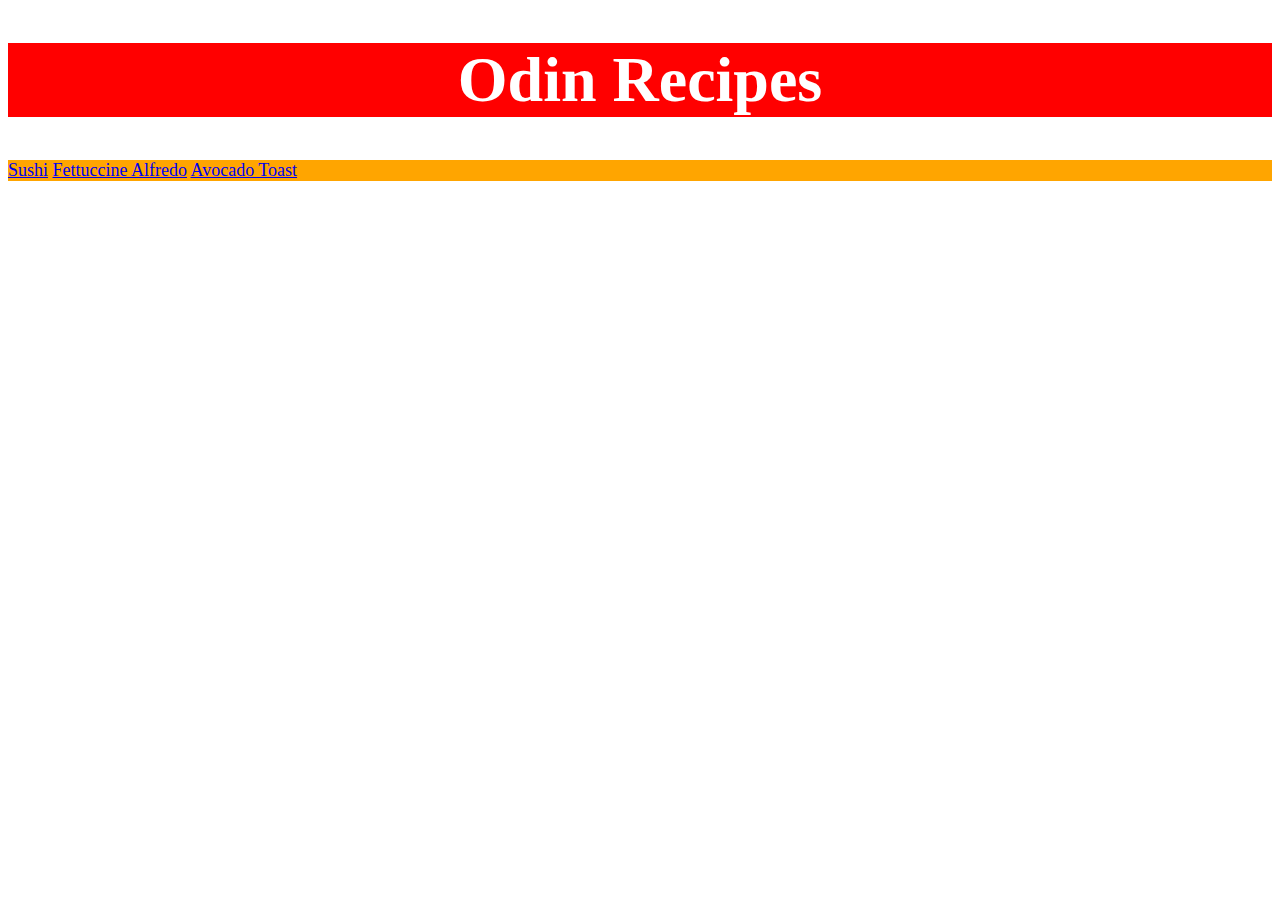
<file: index.html>
<!DOCTYPE html>
<html lang="en">

  <head>
    <meta charset="utf-8">
    <link rel="stylesheet" href="styles.css">
      <title>Odin Recipes</title> 
  </head>

  <body>
    <div class="div">
    <h1>Odin Recipes</h1>
    </div>

    <div class="button">
    <a href="./recipes/sushi.html">Sushi</a>
    <a href="./recipes/fettuccine-alfredo.html">Fettuccine Alfredo</a>
    <a href="./recipes/avocado-toast.html">Avocado Toast</a>
    </div>
  </body>
</html>
</file>
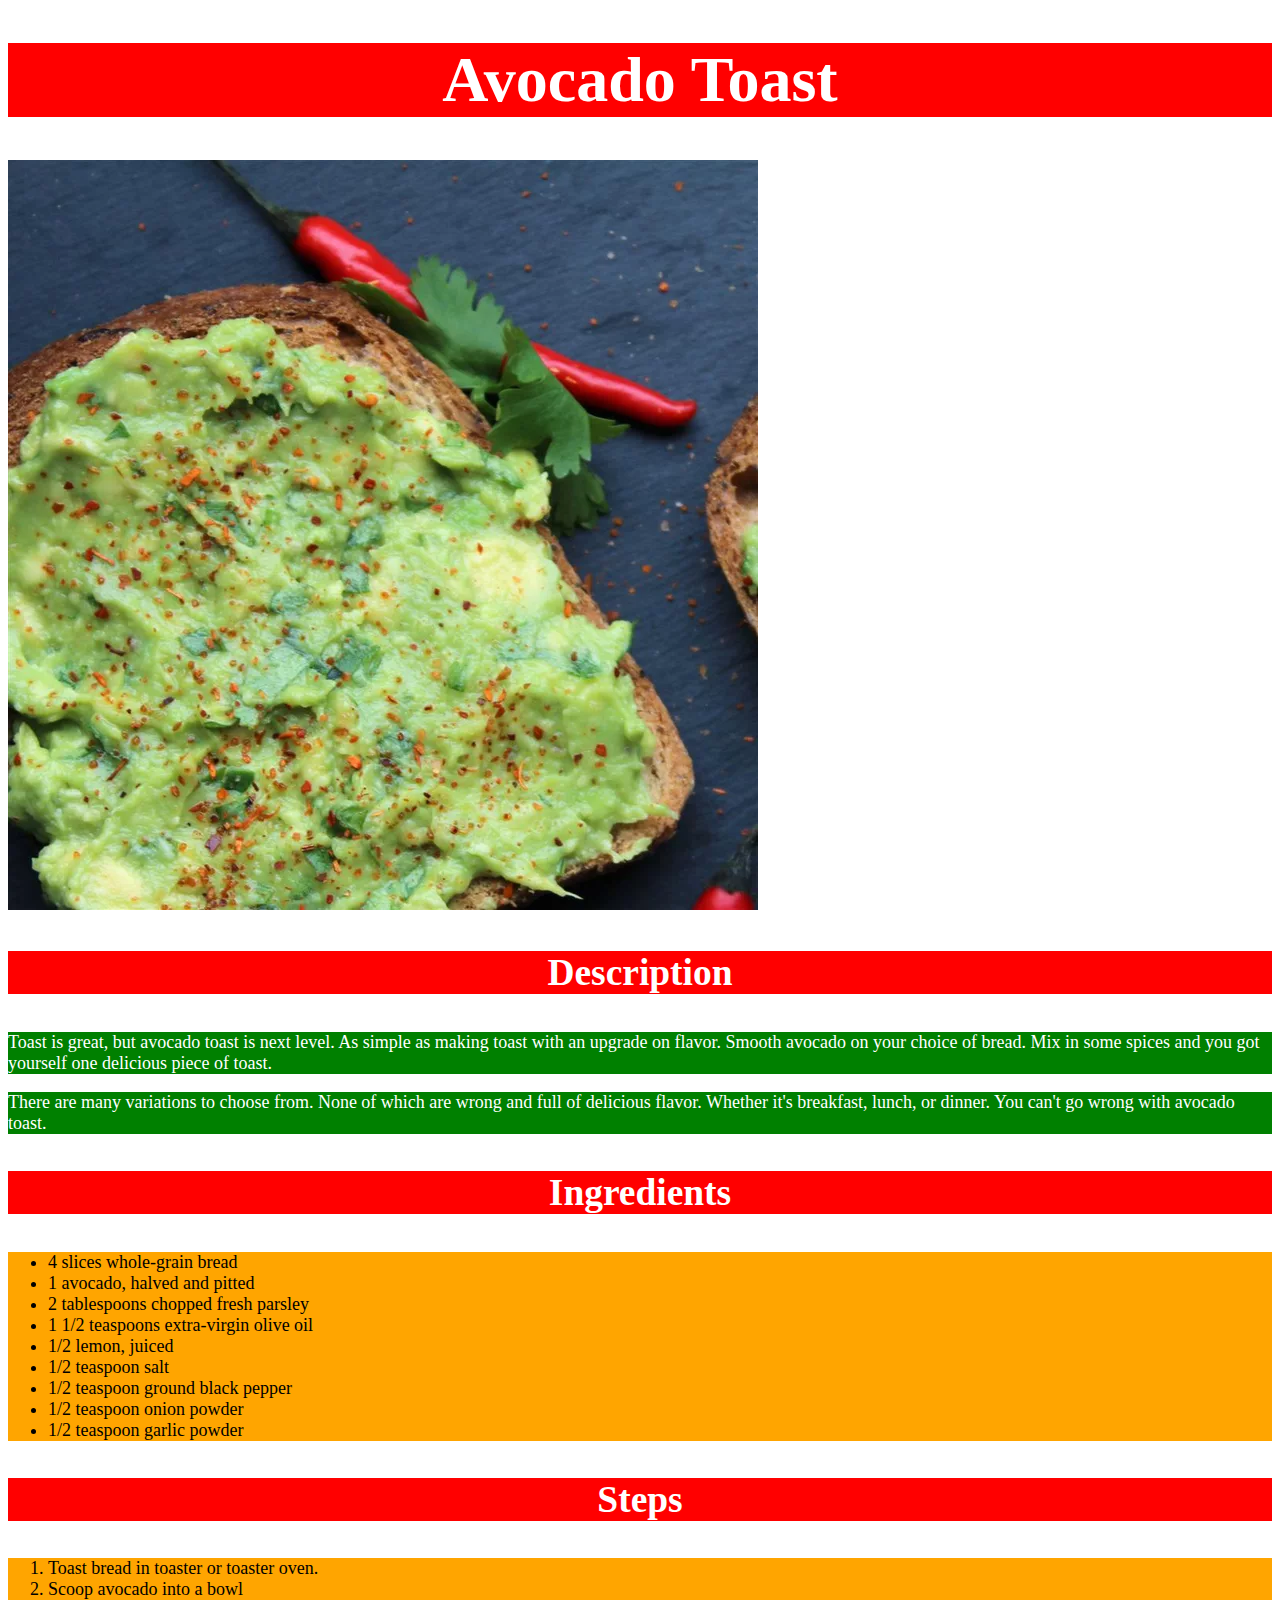
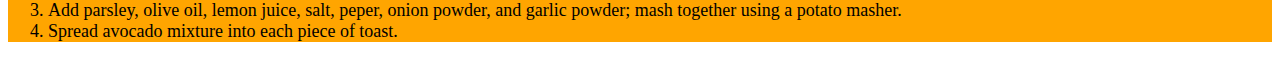
<file: recipes/avocado-toast.html>
<!DOCTYPE html>
<html lang="en">
    <head>
        <style>
            .headers {
                background-color: red;
                color: white;
                font-size: 32px;
                text-align: center;
                font-weight: bold;
            }

            .guts {
                background-color: green;
                color: white;
                font-size: 18px;
            }

            .filler {
                background-color: orange;
                font-size: 18px;
            }
        </style>
        <meta charset="utf-8">
        <title>Avocado Toast
        </title>
    </head>

    <body>
        <div class="headers">
        <h1>Avocado Toast</h1>
        </div>
        <img src="../images/avocado-toast.jpg">

        <div class="headers">
        <h3>Description</h3>
        </div>  
        <div class="guts">
        <p>Toast is great, but avocado toast is next level. As simple as making toast with an upgrade on flavor. Smooth avocado on your choice of bread. Mix in some spices and you got yourself one delicious piece of toast.</p>
        </div>
        <div class="guts">
        <p>There are many variations to choose from. None of which are wrong and full of delicious flavor. Whether it's breakfast, lunch, or dinner. You can't go wrong with avocado toast.</p>
        </div>

        <div class="headers">
        <h3>Ingredients</h3>
        </div>

        <div class="filler">
        <ul>
            <li>4 slices whole-grain bread</li>
            <li>1 avocado, halved and pitted</li>
            <li>2 tablespoons chopped fresh parsley</li>
            <li>1 1/2 teaspoons extra-virgin olive oil</li>
            <li>1/2 lemon, juiced</li>
            <li>1/2 teaspoon salt</li>
            <li>1/2 teaspoon ground black pepper</li>
            <li>1/2 teaspoon onion powder</li>
            <li>1/2 teaspoon garlic powder</li>
        </ul>
        </div>
        
        <div class="headers">
        <h3>Steps</h3>
        </div> 

        <div class="filler">
        <ol>
            <li>Toast bread in toaster or toaster oven.</li>
            <li>Scoop avocado into a bowl</li>
            <li>Add parsley, olive oil, lemon juice, salt, peper, onion powder, and garlic powder; mash together using a potato masher.</li>
            <li>Spread avocado mixture into each piece of toast.</li>
        </ol>
        </div>
    </body>
</file>
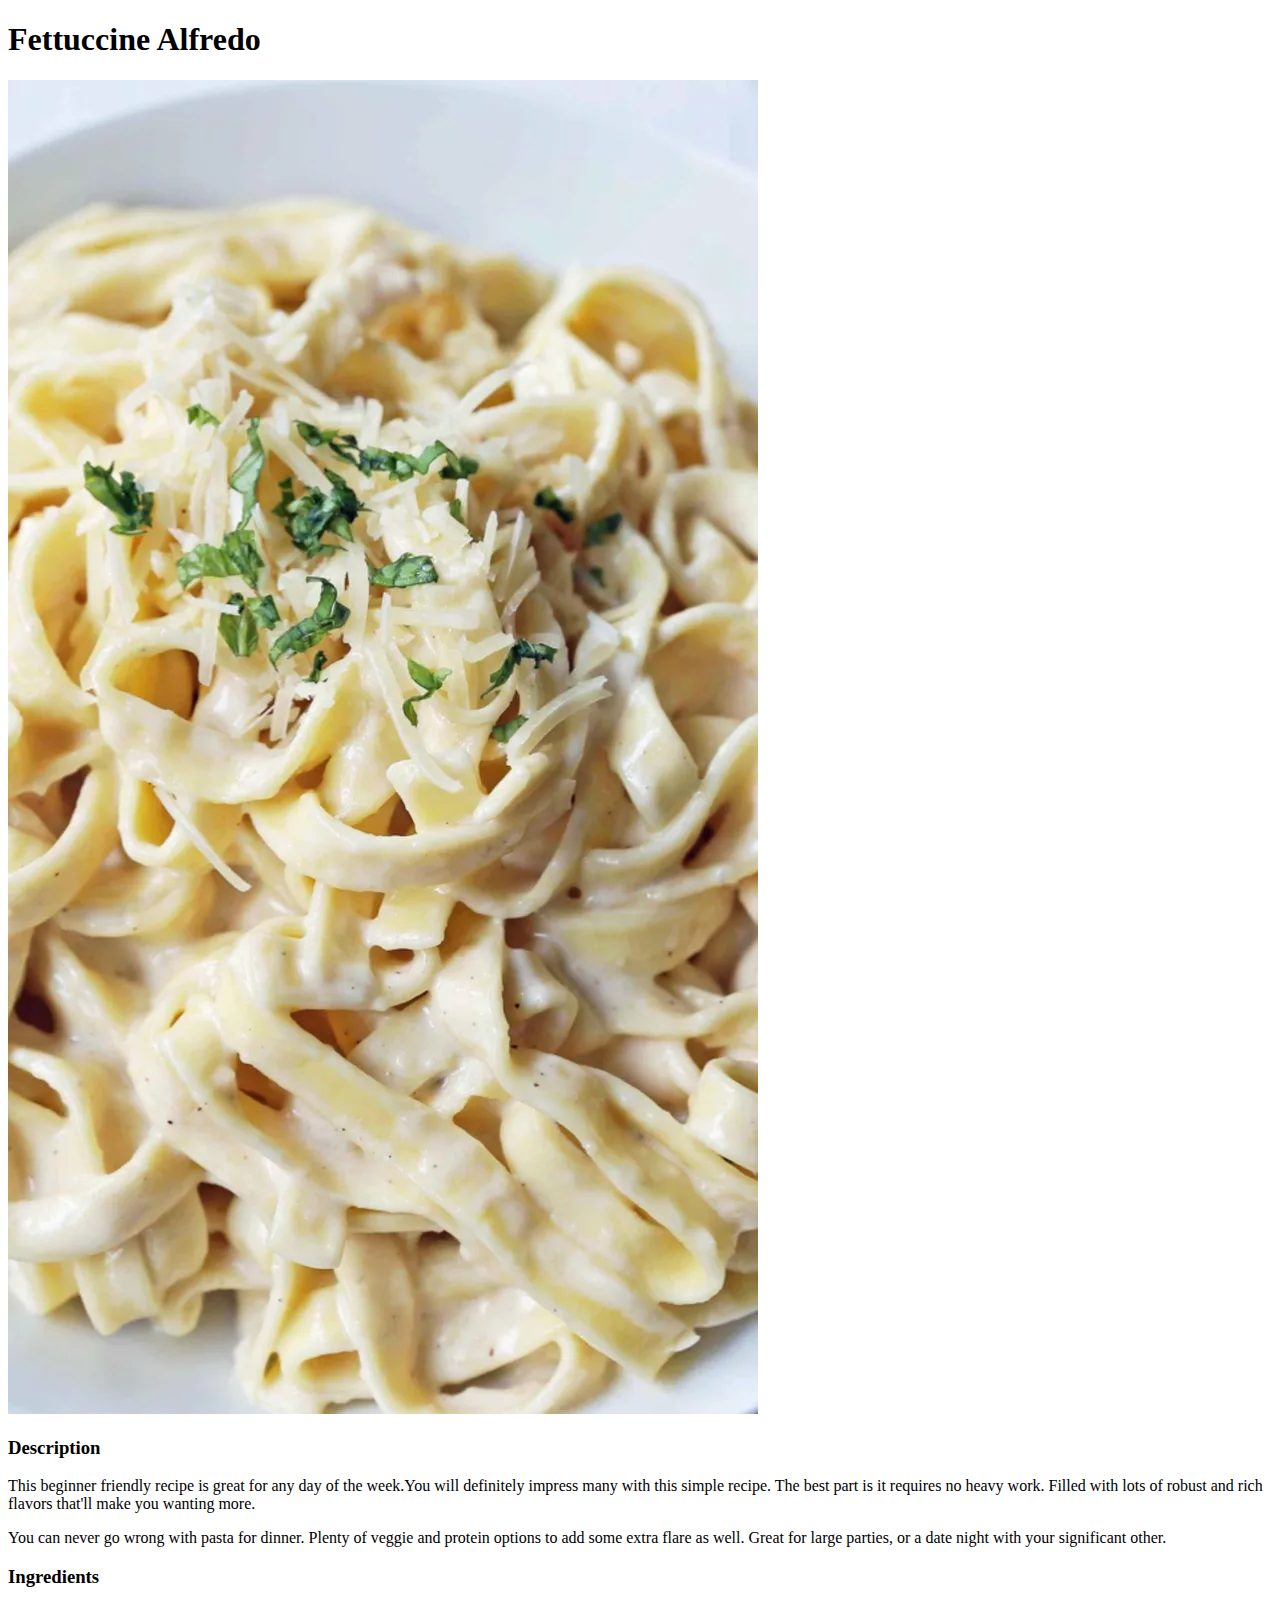
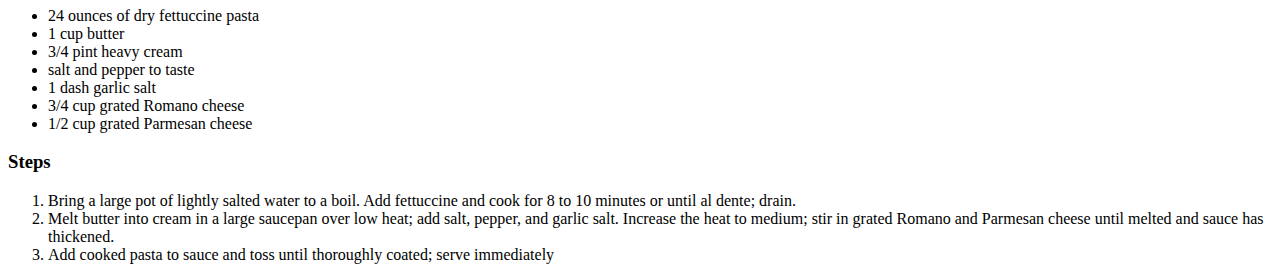
<file: recipes/fettuccine-alfredo.html>
<!DOCTYPE html>
<html lang="en">
    <head>
        <meta charset="utf-8">
        <title>Fettuccine Alfredo</title>
    </head>

    <body>
        <h1>Fettuccine Alfredo</h1>
        <img src="../images/fettuccine-alfredo.jpg">

        <h3>Description</h3>
        <p>This beginner friendly recipe is great for any day of the week.You will definitely impress many with this simple recipe. The best part is it requires no heavy work. Filled with lots of robust and rich flavors that'll make you wanting more.</p>

        <p>You can never go wrong with pasta for dinner. Plenty of veggie and protein options to add some extra flare as well. Great for large parties, or a date night with your significant other.
        </p>
        <h3>Ingredients</h3>
        <ul>
            <li>24 ounces of dry fettuccine pasta</li>
            <li>1 cup butter</li>
            <li>3/4 pint heavy cream</li>
            <li>salt and pepper to taste</li>
            <li>1 dash garlic salt</li>
            <li>3/4 cup grated Romano cheese</li>
            <li>1/2 cup grated Parmesan cheese</li>
        </ul>

        <h3>Steps</h3>
        <ol>
            <li>Bring a large pot of lightly salted water to a boil. Add fettuccine and cook for 8 to 10 minutes or until al dente; drain.</li>
            <li>Melt butter into cream in a large saucepan over low heat; add salt, pepper, and garlic salt. Increase the heat to medium; stir in grated Romano and Parmesan cheese until melted and sauce has thickened.</li>
            <li>Add cooked pasta to sauce and toss until thoroughly coated; serve immediately</li>
        </ol>
    </body>
</file>
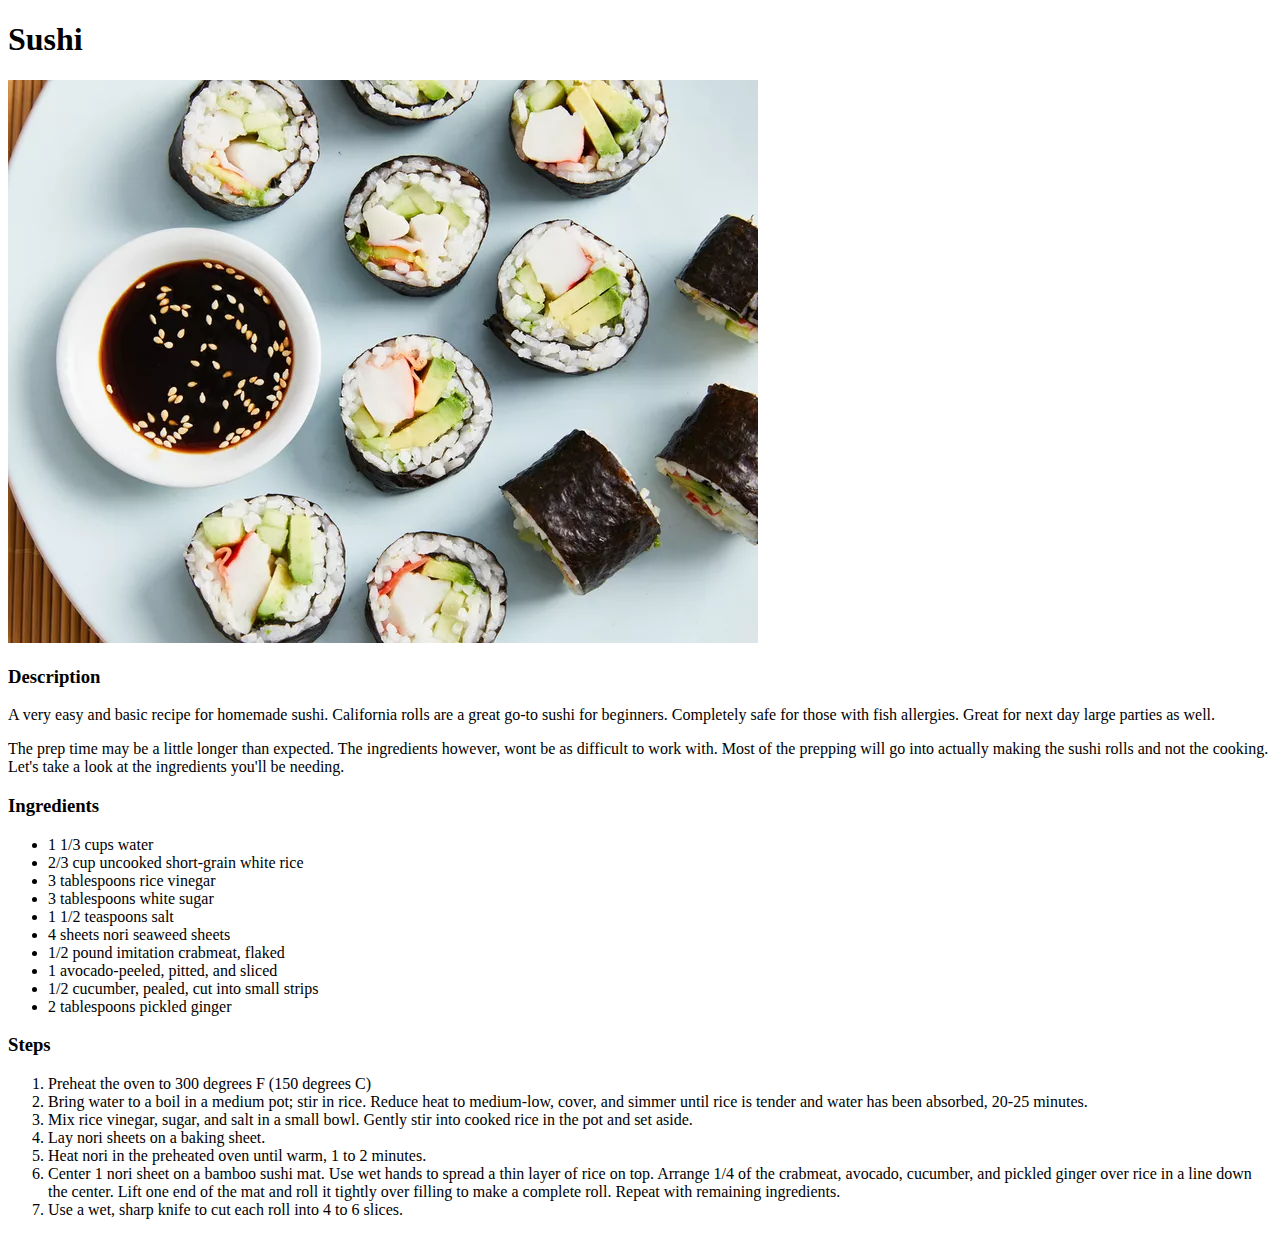
<file: recipes/sushi.html>
<!DOCTYPE html>
<html lang="en">
    <head>
        <meta charset="utf-8">
        <title>Sushi</title>
    </head>

        <body>
            <h1>Sushi</h1>
        </body>
        <img src="../images/sushi.jpg" alt="sushi roll pieces with a small bowl of soy sauce">
        <h3>Description</h3>
        <p>A very easy and basic recipe for homemade sushi. California rolls are a great go-to sushi for beginners. Completely safe for those with fish allergies. Great for next day large parties as well.</p>

        <p>The prep time may be a little longer than expected. The ingredients however, wont be as difficult to work with. Most of the prepping will go into actually making the sushi rolls and not the cooking. Let's take a look at the ingredients you'll be needing.</p>

        <h3>Ingredients</h3>
        <ul>
            <li>1 1/3 cups water</li>
            <li>2/3 cup uncooked short-grain white rice</li>
            <li>3 tablespoons rice vinegar</li>
            <li>3 tablespoons white sugar</li>
            <li>1 1/2 teaspoons salt</li>
            <li>4 sheets nori seaweed sheets</li>
            <li>1/2 pound imitation crabmeat, flaked</li>
            <li>1 avocado-peeled, pitted, and sliced</li>
            <li>1/2 cucumber, pealed, cut into small strips</li>
            <li>2 tablespoons pickled ginger</li>
        </ul>

        <h3>Steps</h3>
        <ol>
            <li>Preheat the oven to 300 degrees F (150 degrees C)</li>
            <li>Bring water to a boil in a medium pot; stir in rice. Reduce heat to medium-low, cover, and simmer until rice is tender and water has been absorbed, 20-25 minutes.</li>
            <li>Mix rice vinegar, sugar, and salt in a small bowl. Gently stir into cooked rice in the pot and set aside.</li>
            <li>Lay nori sheets on a baking sheet.</li>
            <li>Heat nori in the preheated oven until warm, 1 to 2 minutes.</li>
            <li>Center 1 nori sheet on a bamboo sushi mat. Use wet hands to spread a thin layer of rice on top. Arrange 1/4 of the crabmeat, avocado, cucumber, and pickled ginger over rice in a line down the center. Lift one end of the mat and roll it tightly over filling to make a complete roll. Repeat with remaining ingredients.</li>
            <li>Use a wet, sharp knife to cut each roll into 4 to 6 slices.</li>
        </ol>
</html>
</file>
<file: styles.css>
.div {
    background-color: red;
    color: white;
    font-size: 32px;
    text-align: center;
    font-weight: bold;
}

.p {
    background-color: green;
    color: white;
    font-size: 18px;
}

.button {
    background-color: orange;
    font-size: 18px;
}
</file>
